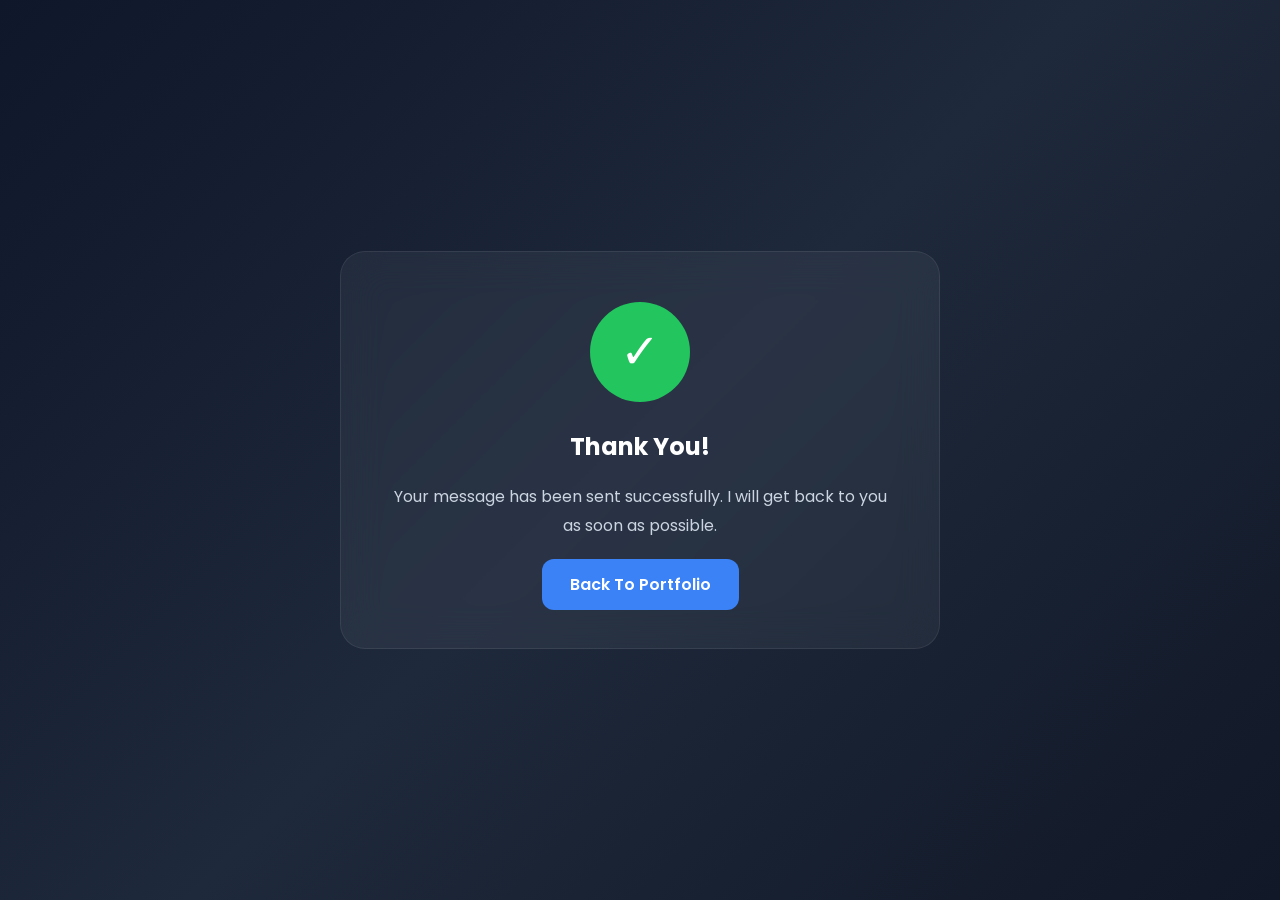
<file: thankyou.html>
<!DOCTYPE html>
<html lang="en">

<head>
    <meta charset="UTF-8">
    <meta name="viewport" content="width=device-width, initial-scale=1.0">
    <title>Message Sent | Ashish Panchal</title>

    <link rel="stylesheet" href="style.css">
    <link rel="icon" href="images/profile.jpg">

    <!-- Google Font -->
    <link href="https://fonts.googleapis.com/css2?family=Poppins:wght@300;400;500;600;700;800&display=swap"
        rel="stylesheet">

    <!-- Font Awesome -->
    <link rel="stylesheet" href="https://cdnjs.cloudflare.com/ajax/libs/font-awesome/6.5.1/css/all.min.css">
</head>

<body>
    <!-- Thank You Page -->
    <section class="thankyou-page">
        <div class="thankyou-card">
            <div class="success-icon">✓</div>
            <h1>Thank You!</h1>

            <p>
                Your message has been sent successfully.
                I will get back to you as soon as possible.
            </p>

            <a href="index.html" class="btn-primary">
                Back To Portfolio
            </a>
        </div>
    </section>
</body>

</html>
</file>
<file: style.css>
/* ==========================================
   GOOGLE FONT
========================================== */

@import url('https://fonts.googleapis.com/css2?family=Poppins:wght@300;400;500;600;700;800&display=swap');

/* ==========================================
   RESET
========================================== */

* {
    margin: 0;
    padding: 0;
    box-sizing: border-box;
    scroll-behavior: smooth;
}

html {
    overflow-x: hidden;
}

body {
    font-family: 'Poppins', sans-serif;
    background: #0f172a;
    color: #ffffff;
    overflow-x: hidden;
    line-height: 1.7;
}

/* ==========================================
   VARIABLES
========================================== */

:root {
    --primary: #3b82f6;
    --secondary: #8b5cf6;
    --bg: #0f172a;
    --card: #1e293b;
    --text: #ffffff;
    --muted: #94a3b8;
    --border: rgba(255, 255, 255, .08);
    --shadow: 0 15px 35px rgba(0, 0, 0, .3);
}

/* ==========================================
   COMMON
========================================== */

.section {
    padding: 100px 8%;
}

.section-header {
    text-align: center;
    margin-bottom: 60px;
}

.section-header span {
    color: var(--primary);
    font-weight: 600;
    letter-spacing: 1px;
}

.section-header h2 {
    margin-top: 10px;
    font-size: 2.8rem;
    font-weight: 700;
}

img {
    max-width: 100%;
    display: block;
}

a {
    text-decoration: none;
}

/* ==========================================
   NAVBAR
========================================== */

#navbar {
    position: fixed;
    top: 0;
    left: 0;
    width: 100%;
    z-index: 1000;
    display: flex;
    justify-content: space-between;
    align-items: center;
    padding: 20px 8%;
    backdrop-filter: blur(20px);
    background: rgba(15, 23, 42, .85);
    border-bottom: 1px solid var(--border);
    transition: .3s;
}

.logo {
    font-size: 1.7rem;
    font-weight: 700;
}

.logo span {
    color: var(--primary);
}

.nav-links {
    display: flex;
    gap: 35px;
    list-style: none;
}

.nav-links a {
    color: white;
    font-weight: 500;
    transition: .3s;
}

.nav-links a:hover {
    color: var(--primary);
}

.menu-toggle {
    display: none;
    font-size: 1.4rem;
    cursor: pointer;
}

/* ==========================================
   HERO SECTION
========================================== */

.hero {
    min-height: 100vh;
    display: flex;
    flex-direction: column;
    justify-content: center;
    padding-top: 120px;
    background:
        linear-gradient(135deg,
            #0f172a,
            #1e293b,
            #111827,
            #394f74);
    background-size: 400% 400%;
    animation: gradientAnimation 15s ease infinite;
}

@keyframes gradientAnimation {
    0% {
        background-position: 0% 50%;
    }

    50% {
        background-position: 100% 50%;
    }

    100% {
        background-position: 0% 50%;
    }
}

.hero-container {
    display: flex;
    justify-content: center;
    align-items: center;
    text-align: center;
}

.hero-left {
    max-width: 900px;
    margin: 0 auto;
    text-align: center;
    animation: slideLeft 1s ease;
}

.hero-tag {
    display: inline-block;
    padding: 10px 20px;
    background: rgba(255, 255, 255, .08);
    border: 1px solid var(--border);
    border-radius: 50px;
    margin-bottom: 25px;
}

.hero h1 {
    font-size: 4.5rem;
    font-weight: 800;
    line-height: 1.1;
    margin-bottom: 15px;
}

.hero h2 {
    color: #cbd5e1;
    margin-bottom: 20px;
    min-height: 50px;
}

.hero p {
    color: var(--muted);
    max-width: 600px;
    margin-bottom: 35px;
}


/* ==========================================
   BUTTONS
========================================== */

.hero-buttons {
    display: flex;
    gap: 20px;
    flex-wrap: wrap;
    justify-content: center;
}

.btn-primary,
.btn-secondary {
    padding: 14px 28px;
    border-radius: 12px;
    font-weight: 600;
    transition: .3s;
}

.btn-primary {
    background: var(--primary);
    color: white;
}

.btn-secondary {
    border: 1px solid white;
    color: white;
}

.btn-primary:hover {
    transform: translateY(-5px);
    box-shadow: 0 10px 25px rgba(59, 130, 246, .35);
}

.btn-secondary:hover {
    background: white;
    color: black;
}

/* ==========================================
   SOCIAL ICONS
========================================== */

.hero-socials {
    display: flex;
    gap: 20px;
    margin-top: 30px;
    justify-content: center;
}

.hero-socials a {
    width: 50px;
    height: 50px;
    display: flex;
    align-items: center;
    justify-content: center;
    border-radius: 50%;
    background: rgba(255, 255, 255, .08);
    border: 1px solid var(--border);
    color: white;
    transition: .3s;
}

.hero-socials a:hover {
    background: var(--primary);
    transform: translateY(-5px);
}

/* ==========================================
   HERO STATS
========================================== */

.hero-stats {
    display: grid;
    grid-template-columns: repeat(3, 1fr);
    gap: 25px;
    margin: 80px;
}

.stat-card {
    background: rgba(255, 255, 255, .05);
    backdrop-filter: blur(20px);
    border: 1px solid var(--border);
    border-radius: 20px;
    padding: 30px;
    text-align: center;
    transition: .3s;
}

.stat-card:hover {
    transform: translateY(-10px);
}

.stat-card h3 {
    font-size: 2rem;
    color: var(--primary);
}

.stat-card p {
    color: var(--muted);
}


/* ==========================================
   ABOUT SECTION
========================================== */

.about-container {
    display: grid;
    grid-template-columns: 1fr 1.3fr;
    gap: 60px;
    align-items: center;
}

.about-image {
    position: relative;
}

.about-image img {
    width: 100%;
    max-width: 420px;
    margin: auto;
    border-radius: 25px;
    border: 2px solid rgba(255, 255, 255, .08);
    box-shadow: 0 0 35px rgba(59, 130, 246, .25);
}

.about-content h3 {
    font-size: 2rem;
    margin-bottom: 20px;
}

.about-content p {
    color: var(--muted);
    margin-bottom: 20px;
}

.about-cards {
    display: grid;
    grid-template-columns: repeat(2, 1fr);
    gap: 20px;
    margin-top: 30px;
}

.about-card {
    background: rgba(255, 255, 255, .05);
    backdrop-filter: blur(15px);
    border: 1px solid var(--border);
    padding: 25px;
    border-radius: 20px;
    text-align: center;
    transition: .3s;
}

.about-card:hover {
    transform: translateY(-8px);
}

.about-card i {
    font-size: 1.7rem;
    color: var(--primary);
    margin-bottom: 12px;
}

.about-card h4 {
    margin-bottom: 8px;
}

.about-card p {
    margin: 0;
}

.about-buttons {
    display: flex;
    gap: 20px;
    margin-top: 35px;
    flex-wrap: wrap;
}

/* ==========================================
   SKILLS SECTION
========================================== */

.section-subtitle {
    text-align: center;
    color: #94a3b8;
    margin-top: 15px;
    font-size: 1rem;
}

.expertise-grid {
    display: grid;
    grid-template-columns: repeat(auto-fit, minmax(320px, 1fr));
    gap: 30px;
    margin-top: 60px;
}

/* ==========================================
   CARD
========================================== */

.expertise-card {
    position: relative;
    overflow: hidden;
    background: rgba(255, 255, 255, .05);
    backdrop-filter: blur(20px);
    border: 1px solid rgba(255, 255, 255, .08);
    border-radius: 25px;
    padding: 35px;
    transition: .5s ease;
}

/* Glow Border */

.expertise-card::before {
    content: "";
    position: absolute;
    inset: 0;
    background: linear-gradient(135deg,
            transparent,
            rgba(59, 130, 246, .08),
            transparent);
    transform: translateX(-100%);
    transition: .8s;
}

.expertise-card:hover::before {
    transform: translateX(100%);
}

.expertise-card:hover {
    transform: translateY(-12px);
    box-shadow: 0 25px 45px rgba(59, 130, 246, .18);
}

/* ==========================================
   ICON
========================================== */

.expertise-icon {
    width: 80px;
    height: 80px;
    display: flex;
    align-items: center;
    justify-content: center;
    border-radius: 20px;
    background: rgba(59, 130, 246, .12);
    margin-bottom: 25px;
    animation: float 4s ease-in-out infinite;
}

.expertise-icon i {
    font-size: 2rem;
    color: #cbd5e1;
}

@keyframes float {
    0% {
        transform: translateY(0);
    }

    50% {
        transform: translateY(-8px);
    }

    100% {
        transform: translateY(0);
    }
}

/* ==========================================
   CONTENT
========================================== */

.expertise-card h3 {
    font-size: 1.4rem;
    margin-bottom: 15px;
}

.expertise-card p {
    color: #94a3b8;
    line-height: 1.7;
    margin-bottom: 25px;
}

/* ==========================================
   TAGS
========================================== */

.tech-list {
    display: flex;
    flex-wrap: wrap;
    gap: 10px;
}

.tech-list span {
    padding: 8px 14px;
    border-radius: 50px;
    background: rgba(59, 130, 246, .12);
    border: 1px solid rgba(59, 130, 246, .20);
    color: #93c5fd;
    font-size: .85rem;
    transition: .3s;
}

.tech-list span:hover {
    background: #3b82f6;
    color: white;
    transform: translateY(-3px);
}

/* ==========================================
   PROJECT PROOF
========================================== */

.project-proof {
    margin-top: 25px;
    padding-top: 20px;
    border-top: 1px solid rgba(255, 255, 255, .08);
    color: #cbd5e1;
    font-size: .95rem;
}

.project-proof strong {
    color: #60a5fa;
}


/* ==========================================
   FEATURED PROJECT
========================================== */

.featured-project {

    background: rgba(255, 255, 255, .05);
    border: 1px solid rgba(255, 255, 255, .08);
    backdrop-filter: blur(20px);
    border-radius: 30px;
    padding: 40px;
    margin-bottom: 70px;
}

.featured-header {
    text-align: center;
    margin-bottom: 40px;
}

.featured-header h2 {
    font-size: 2.4rem;
    margin-bottom: 10px;
}

.featured-header p {
    color: var(--muted);
}

/* ==========================================
   PROJECT GALLERY
========================================== */

.project-gallery {
    display: grid;
    grid-template-columns: repeat(1, 1fr);
    gap: 20px;
    margin-bottom: 40px;
}

.project-gallery img {
    width: 100%;
    height: 280px;
    object-fit: cover;
    border-radius: 20px;
    transition: .4s;
    cursor: pointer;
}

.project-gallery img:hover {
    transform: scale(1.03);
}

/* ==========================================
   FEATURED CONTENT
========================================== */

.project-content p {
    color: var(--muted);
    margin-bottom: 25px;
}

.project-features {
    margin: 25px 0;
    padding-left: 20px;
}

.project-features li {
    margin-bottom: 10px;
    color: #d1d5db;
}

.project-buttons {
    margin-top: 25px;
}

/* ==========================================
   TECH STACK
========================================== */

.tech-stack {
    display: flex;
    flex-wrap: wrap;
    gap: 10px;
    margin-top: 20px;
}

.tech-stack span {
    background: rgba(59, 130, 246, .15);
    color: #93c5fd;
    border: 1px solid rgba(59, 130, 246, .25);
    padding: 8px 14px;
    border-radius: 50px;
    font-size: .85rem;
}

/* ==========================================
   OTHER PROJECTS GRID
========================================== */

.projects-grid {
    display: grid;
    grid-template-columns: repeat(auto-fit, minmax(320px, 1fr));
    gap: 30px;
}

.project-card {
    background: rgba(255, 255, 255, .05);
    backdrop-filter: blur(20px);
    border: 1px solid rgba(255, 255, 255, .08);
    border-radius: 25px;
    overflow: hidden;
    transition: .4s;
}

.project-card:hover {
    transform: translateY(-10px);
    box-shadow: 0 20px 40px rgba(59, 130, 246, .15);
}

.project-card img {
    width: 100%;
    height: 220px;
    object-fit: cover;
}

.project-info {
    padding: 25px;
}

.project-info h3 {
    margin-bottom: 10px;
}

.project-info p {
    color: var(--muted);
    margin-bottom: 20px;
}


/* ==========================================
   PROJECT IMAGE LIGHTBOX SUPPORT
========================================== */

.project-gallery img {
    box-shadow: 0 10px 25px rgba(0, 0, 0, .25);
}


/* ==========================================
   SMALL ANIMATION
========================================== */

.skill-card,
.project-card,
.about-card {
    animation:
        fadeUp .8s ease;
}

@keyframes fadeUp {
    from {
        opacity: 0;
        transform: translateY(40px);
    }

    to {
        opacity: 1;
        transform: translateY(0);
    }
}


/* ==========================================
   ABOUT SECTION
========================================== */

.about-container {
    display: grid;
    grid-template-columns: 1fr 1.3fr;
    gap: 60px;
    align-items: center;
}

.about-image {
    position: relative;
}

.about-image img {
    width: 100%;
    max-width: 420px;
    margin: auto;
    border-radius: 25px;
    border: 2px solid rgba(255, 255, 255, .08);
    box-shadow: 0 0 35px rgba(59, 130, 246, .25);

}

.about-content h3 {
    font-size: 2rem;
    margin-bottom: 20px;
}

.about-content p {
    color: var(--muted);
    margin-bottom: 20px;
}

.about-cards {
    display: grid;
    grid-template-columns: repeat(2, 1fr);
    gap: 20px;
    margin-top: 30px;
}

.about-card {
    background: rgba(255, 255, 255, .05);
    backdrop-filter: blur(15px);
    border: 1px solid var(--border);
    padding: 25px;
    border-radius: 20px;
    text-align: center;
    transition: .3s;
}

.about-card:hover {
    transform: translateY(-8px);
}

.about-card i {
    font-size: 1.7rem;
    color: var(--primary);
    margin-bottom: 12px;
}

.about-card h4 {
    margin-bottom: 8px;
}

.about-card p {
    margin: 0;
}

.about-buttons {
    display: flex;
    gap: 20px;
    margin-top: 35px;
    flex-wrap: wrap;
}


/* ==========================================
   SKILLS SECTION
========================================== */

.section-subtitle {
    max-width: 700px;
    margin: 15px auto 0;
    color: var(--muted);
    text-align: center;
    line-height: 1.8;
}

/* ==========================================
   EXPERTISE GRID
========================================== */

.expertise-grid {
    display: grid;
    grid-template-columns: repeat(auto-fit, minmax(380px, 1fr));
    gap: 30px;
    margin-top: 60px;
}

/* ==========================================
   EXPERTISE CARD
========================================== */

.expertise-card {
    background: rgba(255, 255, 255, .05);
    backdrop-filter: blur(20px);
    border: 1px solid rgba(255, 255, 255, .08);
    border-radius: 25px;
    overflow: hidden;
    transition: .4s ease;
    position: relative;
}

.expertise-card:hover {
    transform: translateY(-12px);
    box-shadow: 0 20px 50px rgba(59, 130, 246, .25);
}

.expertise-card::before {
    content: "";
    position: absolute;
    top: 0;
    left: -120%;
    width: 100%;
    height: 100%;
    background:
        linear-gradient(
            90deg,
            transparent,
            rgba(255,255,255,.08),
            transparent
        );
    transition: .8s;
}

.expertise-card:hover::before {
    left: 120%;
}

/* ==========================================
   SKILL IMAGE
========================================== */

.expertise-card img {
    width: 100%;
    height: 220px;
    object-fit: cover;
    transition: .4s;
}

.expertise-card:hover img {
    transform: scale(1.05);
}

/* ==========================================
   CARD CONTENT
========================================== */

.expertise-card h3 {
    padding: 25px 25px 10px;
    font-size: 1.4rem;
    font-weight: 700;
}

.expertise-card p {
    padding: 0 25px;
    color: var(--muted);
    line-height: 1.7;
    min-height: 90px;
}

/* ==========================================
   TECH STACK TAGS
========================================== */

.tech-list {
    display: flex;
    flex-wrap: wrap;
    gap: 10px;
    padding: 20px 25px;
}

.tech-list span {
    padding: 8px 14px;
    border-radius: 50px;
    font-size: .8rem;
    font-weight: 600;
    transition: .3s;

    background: rgba(59, 130, 246, .12);
    border: 1px solid rgba(59, 130, 246, .15);
    color: #93c5fd;
}

.tech-list span:hover {
    background: #3b82f6;
    color: white;
    transform: translateY(-3px);
}

/* ==========================================
   PROJECT PROOF
========================================== */

.project-proof {
    border-top: 1px solid rgba(255,255,255,.08);
    padding: 20px 25px;
    color: #cbd5e1;
    line-height: 1.6;
}

.project-proof strong {
    color: #3b82f6;
}

/* ==========================================
   TECHNOLOGY SLIDER
========================================== */

.tech-slider {
    margin-top: 80px;
    overflow: hidden;
    position: relative;
    border-top: 1px solid rgba(255,255,255,.08);
    border-bottom: 1px solid rgba(255,255,255,.08);
    padding: 25px 0;
}

.tech-track {
    display: flex;
    width: max-content;
    animation: scrollTech 25s linear infinite;
}

.tech-slider:hover .tech-track {
    animation-play-state: paused;
}

/* ==========================================
   TECH ITEM
========================================== */

.tech-item {
    display: flex;
    align-items: center;
    gap: 12px;
    margin-right: 60px;
    font-size: 1.1rem;
    font-weight: 600;
    transition: .3s;
}

.tech-item:hover {
    transform: scale(1.1);
}

.tech-item i {
    font-size: 2rem;
}

/* ==========================================
   BRAND COLORS
========================================== */

.python {
    color: #3776AB;
}

.java {
    color: #F89820;
}

.django {
    color: #44B78B;
}

.php {
    color: #777BB4;
}

.mysql {
    color: #00758F;
}

.html {
    color: #E34F26;
}

.css {
    color: #1572B6;
}

.js {
    color: #F7DF1E;
}

.git {
    color: #F05032;
}

.github {
    color: #ffffff;
}

.vscode {
    color: #007ACC;
}

.xampp {
    color: #FB7A24;
}

/* ==========================================
   SLIDER ANIMATION
========================================== */

@keyframes scrollTech {
    from {
        transform: translateX(0);
    }

    to {
        transform: translateX(-50%);
    }
}

/* ==========================================
   MOBILE RESPONSIVE
========================================== */

@media(max-width:992px){
    .expertise-grid{
        grid-template-columns:repeat(2,1fr);
    }
}

@media(max-width:768px){

    .expertise-grid{
        grid-template-columns:1fr;
    }
    .expertise-card img{
        height:200px;
    }
    .expertise-card p{
        min-height:auto;
    }
    .tech-item{
        margin-right:40px;
        font-size:1rem;
    }
}

@media(max-width:480px){
    .expertise-card img{
        height:180px;
    }
    .expertise-card h3{
        font-size:1.2rem;
    }
    .tech-list{
        gap:8px;
    }
    .tech-list span{
        font-size:.75rem;
        padding:7px 12px;
    }
    .tech-item{
        margin-right:30px;
    }
}

/* =========================
    PROJECTS SECTION
    ========================= */

.projects-grid {
    display: grid;
    grid-template-columns: repeat(auto-fit, minmax(350px, 1fr));
    gap: 30px;
}

.project-card {
    background: rgba(255, 255, 255, .05);
    backdrop-filter: blur(20px);
    border: 1px solid rgba(255, 255, 255, .08);
    border-radius: 25px;
    overflow: hidden;
    transition: .4s;
    position: relative;
}

.project-card:hover {
    transform: translateY(-12px);
    box-shadow: 0 25px 50px rgba(59, 130, 246, .25);
}

.project-image {
    position: relative;
    overflow: hidden;
}

.project-image img {
    width: 100%;
    height: 240px;
    object-fit: cover;
    transition: .5s;
}

.project-card:hover .project-image img {
    transform: scale(1.08);
}

.project-info {
    padding: 25px;
}

.project-info h3 {
    font-size: 1.4rem;
    margin-bottom: 10px;
}

.project-info p {
    color: #94a3b8;
    margin-bottom: 20px;
}

.tech-stack {
    display: flex;
    flex-wrap: wrap;
    gap: 10px;
    margin-bottom: 20px;
}

.tech-stack span {
    background:
        rgba(59, 130, 246, .15);
    color: #93c5fd;
    padding: 8px 14px;
    border-radius: 50px;
    font-size: .85rem;
}

.project-buttons {
    display: flex;
    gap: 12px;
}

.project-btn {
    flex: 1;
    text-align: center;
    padding: 12px;
    border-radius: 12px;
    text-decoration: none;
    transition: .3s;
    font-weight: 600;
}

.github-btn {
    background: #1e293b;
    color: white;
}

.demo-btn {
    background: #3b82f6;
    color: white;
}

.project-btn:hover {
    transform: translateY(-3px);
}

.featured {
    border: 1px solid rgba(59, 130, 246, .3);
}


/* ==========================================
   ACHIEVEMENTS SECTION
========================================== */

.achievement-grid {
    display: grid;
    grid-template-columns: repeat(auto-fit, minmax(320px, 1fr));
    gap: 30px;
}

/* ==========================================
   ACHIEVEMENT CARD
========================================== */

.achievement-card {
    background: rgba(255, 255, 255, .05);
    backdrop-filter: blur(20px);
    border: 1px solid rgba(255, 255, 255, .08);
    border-radius: 25px;
    padding: 25px;
    text-align: center;
    transition: .4s ease;
    position: relative;
    overflow: hidden;
}

.achievement-card::before {
    content: "";
    position: absolute;
    top: 0;
    left: -120%;
    width: 100%;
    height: 100%;
    background:
        linear-gradient(
            90deg,
            transparent,
            rgba(255,255,255,.08),
            transparent
        );
    transition: .8s;
}

.achievement-card:hover::before {
    left: 120%;
}

.achievement-card:hover {
    transform: translateY(-10px);
    box-shadow: 0 20px 40px rgba(59,130,246,.15);
}

.achievement-card h3 {
    margin-bottom: 12px;
    font-size: 1.15rem;
}

.achievement-card p {
    color: var(--muted);
    margin-bottom: 20px;
}

/* ==========================================
   CERTIFICATE BUTTON
========================================== */

.certificate-btn {
    padding: 12px 24px;
    border: none;
    border-radius: 12px;
    background: var(--primary);
    color: white;
    cursor: pointer;
    font-weight: 600;
    transition: .3s ease;
}

.certificate-btn:hover {
    background: #2563eb;
    transform: translateY(-3px);
}

/* ==========================================
   CERTIFICATE MODAL
========================================== */

.certificate-modal {
    display: none;
    position: fixed;
    top: 0;
    left: 0;
    width: 100vw;
    height: 100vh;
    background: rgba(0,0,0,.92);
    z-index: 99999;
    justify-content: center;
    align-items: center;
    padding: 30px;
}

.certificate-modal img {
    max-width: 90%;
    max-height: 90%;
    object-fit: contain;
    border-radius: 20px;
    box-shadow:0 0 40px rgba(59,130,246,.35);
    animation: zoomIn .3s ease;
}

#closeModal {
    position: absolute;
    top: 20px;
    right: 35px;
    font-size: 50px;
    color: white;
    cursor: pointer;
    transition: .3s;
}

#closeModal:hover {
    color: #3b82f6;
    transform: scale(1.1);
}

/* ==========================================
   MODAL ANIMATION
========================================== */

@keyframes zoomIn {
    from {
        opacity: 0;
        transform: scale(.8);
    }

    to {
        opacity: 1;
        transform: scale(1);
    }
}

/* ==========================================
   MOBILE RESPONSIVE
========================================== */

@media(max-width:768px){
    .achievement-grid{
        grid-template-columns:1fr;
    }
    .certificate-modal img{
        max-width:95%;
        max-height:85%;
    }
    #closeModal{
        top:15px;
        right:20px;
        font-size:40px;
    }
}


/* ==========================================
   TIMELINE
========================================== */

.timeline {
    position: relative;
    max-width: 1000px;
    margin: auto;
}

.timeline::before {
    content: "";
    position: absolute;
    left: 50%;
    top: 0;
    width: 4px;
    height: 100%;
    background: var(--primary);
    transform: translateX(-50%);
}

.timeline-item {
    width: 50%;
    padding: 20px 40px;
    position: relative;
}

.timeline-item:nth-child(odd) {
    left: 0;
    text-align: right;
}

.timeline-item:nth-child(even) {
    left: 50%;
}

.timeline-item::before {
    content: "";
    position: absolute;
    width: 18px;
    height: 18px;
    border-radius: 50%;
    background: var(--primary);
    top: 25px;
}

.timeline-item:nth-child(odd)::before {
    right: -9px;
}

.timeline-item:nth-child(even)::before {
    left: -9px;
}

.timeline-item h3 {
    color: var(--primary);
    margin-bottom: 8px;
}

.timeline-item p {
    color: var(--muted);
}


/* ==========================================
   CONTACT SECTION
========================================== */

.contact-container {
    display: grid;
    grid-template-columns: 1fr 1fr;
    gap: 50px;
    align-items: start;
}

.contact-info {
    background: rgba(255, 255, 255, .05);
    backdrop-filter: blur(20px);
    border: 1px solid rgba(255, 255, 255, .08);
    padding: 35px;
    border-radius: 25px;
}

.contact-info h3 {
    margin-bottom: 15px;
}

.contact-info p {
    color: var(--muted);
    margin-bottom: 25px;
}

.contact-item {
    display: flex;
    align-items: center;
    gap: 15px;
    margin-bottom: 20px;
}

.contact-item i {
    color: var(--primary);
    font-size: 1.2rem;
}

.contact-item a {
    color: white;
}

.contact-form {
    background: rgba(255, 255, 255, .05);
    backdrop-filter: blur(20px);
    border: 1px solid rgba(255, 255, 255, .08);
    padding: 35px;
    border-radius: 25px;
}

.contact-form input,
.contact-form textarea {
    width: 100%;
    padding: 15px;
    margin-bottom: 15px;
    border: none;
    border-radius: 12px;
    background: #111827;
    color: white;
    outline: none;
}

.contact-form textarea {
    min-height: 180px;
    resize: none;
}

/* ==========================================
   MODAL
========================================== */

.modal {
    display: none;
    position: fixed;
    inset: 0;
    background: rgba(0, 0, 0, .85);
    z-index: 9999;
    justify-content: center;
    align-items: center;
}

.modal-content {
    width: 90%;
    max-width: 1000px;
    position: relative;
}

.modal-content img {
    width: 100%;
    border-radius: 20px;
}

#closeModal {
    position: absolute;
    top: 10px;
    right: 20px;
    color: white;
    font-size: 40px;
    cursor: pointer;
}


/* ==========================================
   FOOTER
========================================== */
footer {
    padding: 50px 8%;
    text-align: center;
    border-top: 1px solid rgba(255, 255, 255, .08);
}

footer h3 {
    margin-bottom: 10px;
}

footer p {
    color: var(--muted);
}

.footer-socials {
    margin: 20px 0;
    display: flex;
    justify-content: center;
    gap: 20px;
}

.footer-socials a {
    width: 50px;
    height: 50px;
    display: flex;
    align-items: center;
    justify-content: center;
    border-radius: 50%;
    background: rgba(255, 255, 255, .05);
    color: white;
    transition: .3s;
}

.footer-socials a:hover {
    background: var(--primary);
}

.copyright {
    margin-top: 20px;
    font-size: .9rem;
}


/* ==========================================
   MOBILE RESPONSIVE
========================================== */

@media(max-width:992px) {

    .hero-container,
    .about-container,
    .contact-container {
        grid-template-columns: 1fr;
    }

    .hero-right {
        order: -1;
    }

    .hero-image-card {
        width: 320px;
        height: 420px;
    }

    .timeline::before {
        left: 20px;
    }

    .timeline-item {
        width: 100%;
        left: 0 !important;
        text-align: left !important;
        padding-left: 60px;
    }

    .timeline-item::before {
        left: 11px !important;
    }
}

@media(max-width:768px) {
    .section {
        padding: 80px 5%;
    }

    .hero h1 {
        font-size: 3rem;
    }

    .hero-stats {
        grid-template-columns: repeat(2, 1fr);
    }

    .project-gallery {
        grid-template-columns: 1fr;
    }

    .about-cards {
        grid-template-columns: 1fr;
    }

    .nav-links {
        display: none;
    }

    .menu-toggle {
        display: block;
    }

    .section-header h2 {
        font-size: 2.2rem;
    }
}

@media(max-width:480px) {
    .hero h1 {
        font-size: 2.4rem;
    }

    .hero-buttons {
        flex-direction: column;
    }

    .hero-image-card {
        width: 280px;
        height: 360px;
    }

    .hero-stats {
        grid-template-columns: 1fr;
    }

    .skills-grid {
        grid-template-columns: 1fr;
    }
}

/* ==========================================
   SCROLLBAR
========================================== */

::-webkit-scrollbar {
    width: 10px;
}

::-webkit-scrollbar-track {
    background: #111827;
}

::-webkit-scrollbar-thumb {
    background: var(--primary);
    border-radius: 20px;
}

.show {
    opacity: 1 !important;
    transform: translateY(0) !important;
}

.section,
.project-card,
.achievement-card,
.skill-card {
    opacity: 0;
    transform: translateY(40px);
    transition: .8s ease;
}

.nav-links.active {
    display: flex !important;
    flex-direction: column;
    position: absolute;
    top: 80px;
    right: 20px;
    background: #1e293b;
    padding: 20px;
    border-radius: 15px;
}

.active-link {
    color: #3b82f6 !important;
}


/* ==========================================
   THANK YOU PAGE
========================================== */

.thankyou-page {
    min-height: 100vh;
    display: flex;
    justify-content: center;
    align-items: center;
    padding: 20px;
    background:
        linear-gradient(
            135deg,
            #0f172a,
            #1e293b,
            #111827
        );
}

.thankyou-card {
    max-width: 600px;
    text-align: center;
    background: rgba(255,255,255,.05);
    backdrop-filter: blur(20px);
    border: 1px solid rgba(255,255,255,.08);
    border-radius: 25px;
    padding: 50px;
}

.success-icon {
    width: 100px;
    height: 100px;
    margin: auto;
    display: flex;
    align-items: center;
    justify-content: center;
    border-radius: 50%;
    background: #22c55e;
    color: white;
    font-size: 3rem;
    margin-bottom: 25px;
}

.thankyou-card h1 {
    margin-bottom: 15px;
}

.thankyou-card p {
    color: #cbd5e1;
    margin-bottom: 30px;
    line-height: 1.8;
}
</file>
